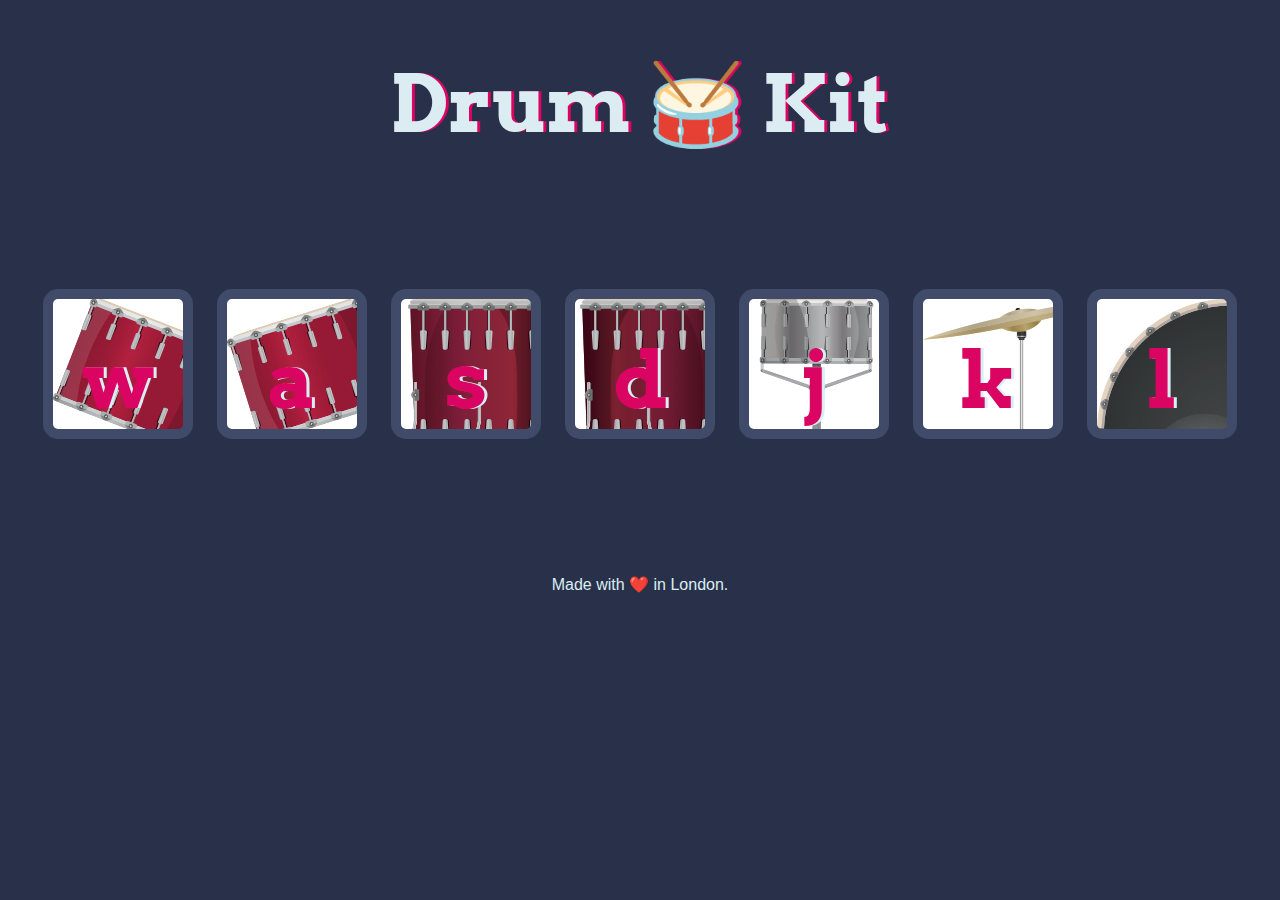
<file: Drum_Kit/index.html>
<!DOCTYPE html>
<html lang="en" dir="ltr">

<head>
  <meta charset="utf-8">
  <title>Drum Kit</title>
  <link rel="stylesheet" href="styles.css">
  <link href="https://fonts.googleapis.com/css?family=Arvo" rel="stylesheet">
</head>

<body>

  <h1 id="title">Drum 🥁 Kit</h1>
  <div class="set">
    <button class="w drum">w</button>
    <button class="a drum">a</button>
    <button class="s drum">s</button>
    <button class="d drum">d</button>
    <button class="j drum">j</button>
    <button class="k drum">k</button>
    <button class="l drum">l</button>
  </div>
  <script src="index.js" charset="utf-8"></script>

  <footer>
    Made with ❤️ in London.
  </footer>
</body>

</html>
</file>
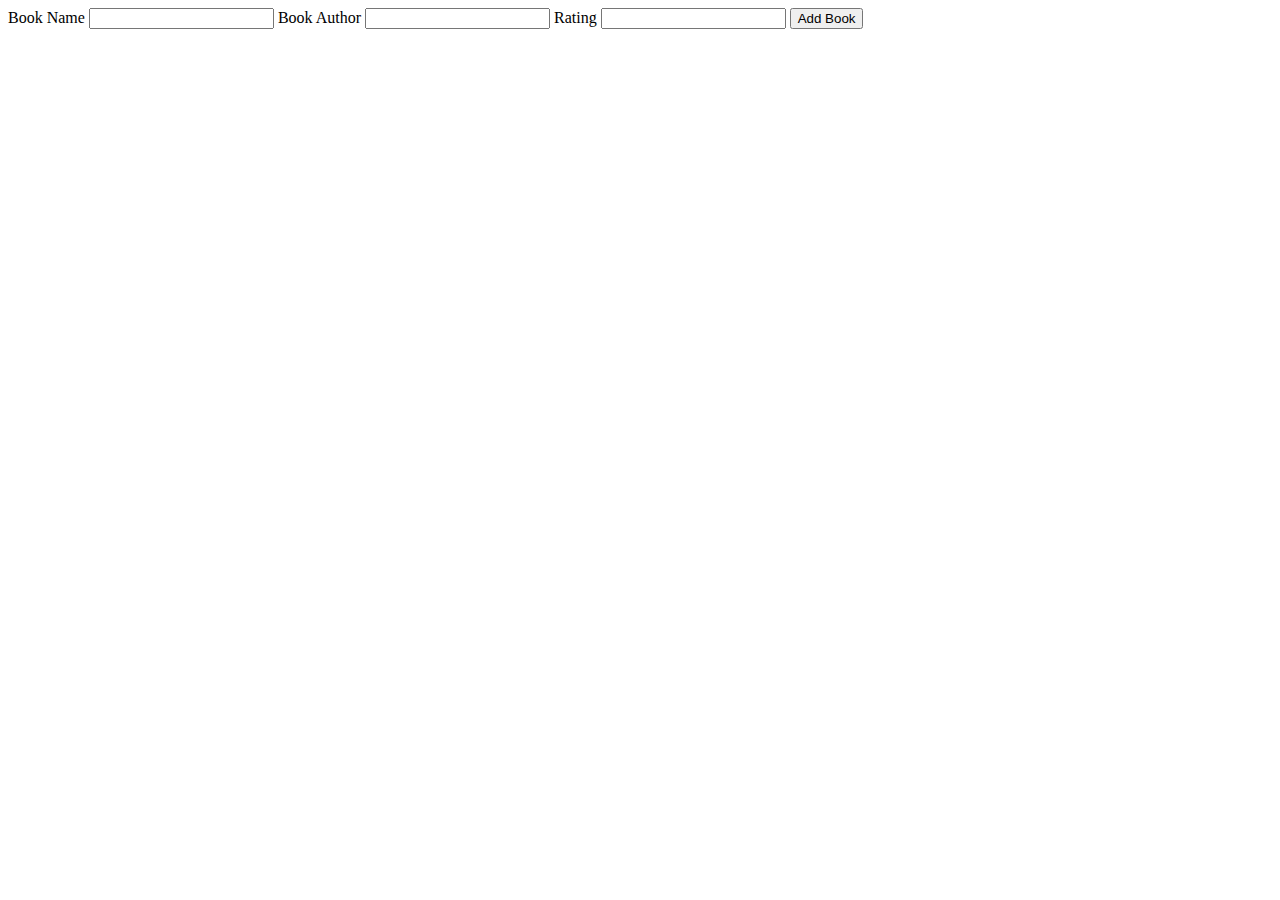
<file: Library_SQL/templates/add.html>
<!DOCTYPE html>
<html lang="en">
<head>
    <meta charset="UTF-8">
    <title>Add Book</title>
</head>
<body>
    <form action="{{ url_for('add') }}" method="POST">
        <label>Book Name</label>
        <input name="title" type="text">
        <label>Book Author</label>
        <input name="author" type="text">
        <label>Rating</label>
        <input name="rating" type="text">
        <button type="submit">Add Book</button>
    </form>
</body>
</html>
</file>
<file: Drum_Kit/styles.css>
body {
  text-align: center;
  background-color: #283149;
}

h1 {
  font-size: 5rem;
  color: #DBEDF3;
  font-family: "Arvo", cursive;
  text-shadow: 3px 0 #DA0463;

}

footer {
  color: #DBEDF3;
  font-family: sans-serif;
}

.w {
  background-image: url("images/tom1.png");
}

.a {
  background-image: url("images/tom2.png");
}

.s {
  background-image: url("images/tom3.png");
}

.d {
  background-image: url("images/tom4.png");
}

.j {
  background-image: url("images/snare.png");
}

.k {
  background-image: url("images/crash.png");

}

.l {
  background-image: url("images/kick.png");

}

.set {
  margin: 10% auto;
}

.game-over {
  background-color: red;
  opacity: 0.8;
}

.pressed {
  box-shadow: 0 3px 4px 0 #DBEDF3;
  opacity: 0.5;
}

.red {
  color: red;
}

.drum {
  outline: none;
  border: 10px solid #404B69;
  font-size: 5rem;
  font-family: 'Arvo', cursive;
  line-height: 2;
  font-weight: 900;
  color: #DA0463;
  text-shadow: 3px 0 #DBEDF3;
  border-radius: 15px;
  display: inline-block;
  width: 150px;
  height: 150px;
  text-align: center;
  margin: 10px;
  background-color: white;
}
</file>
